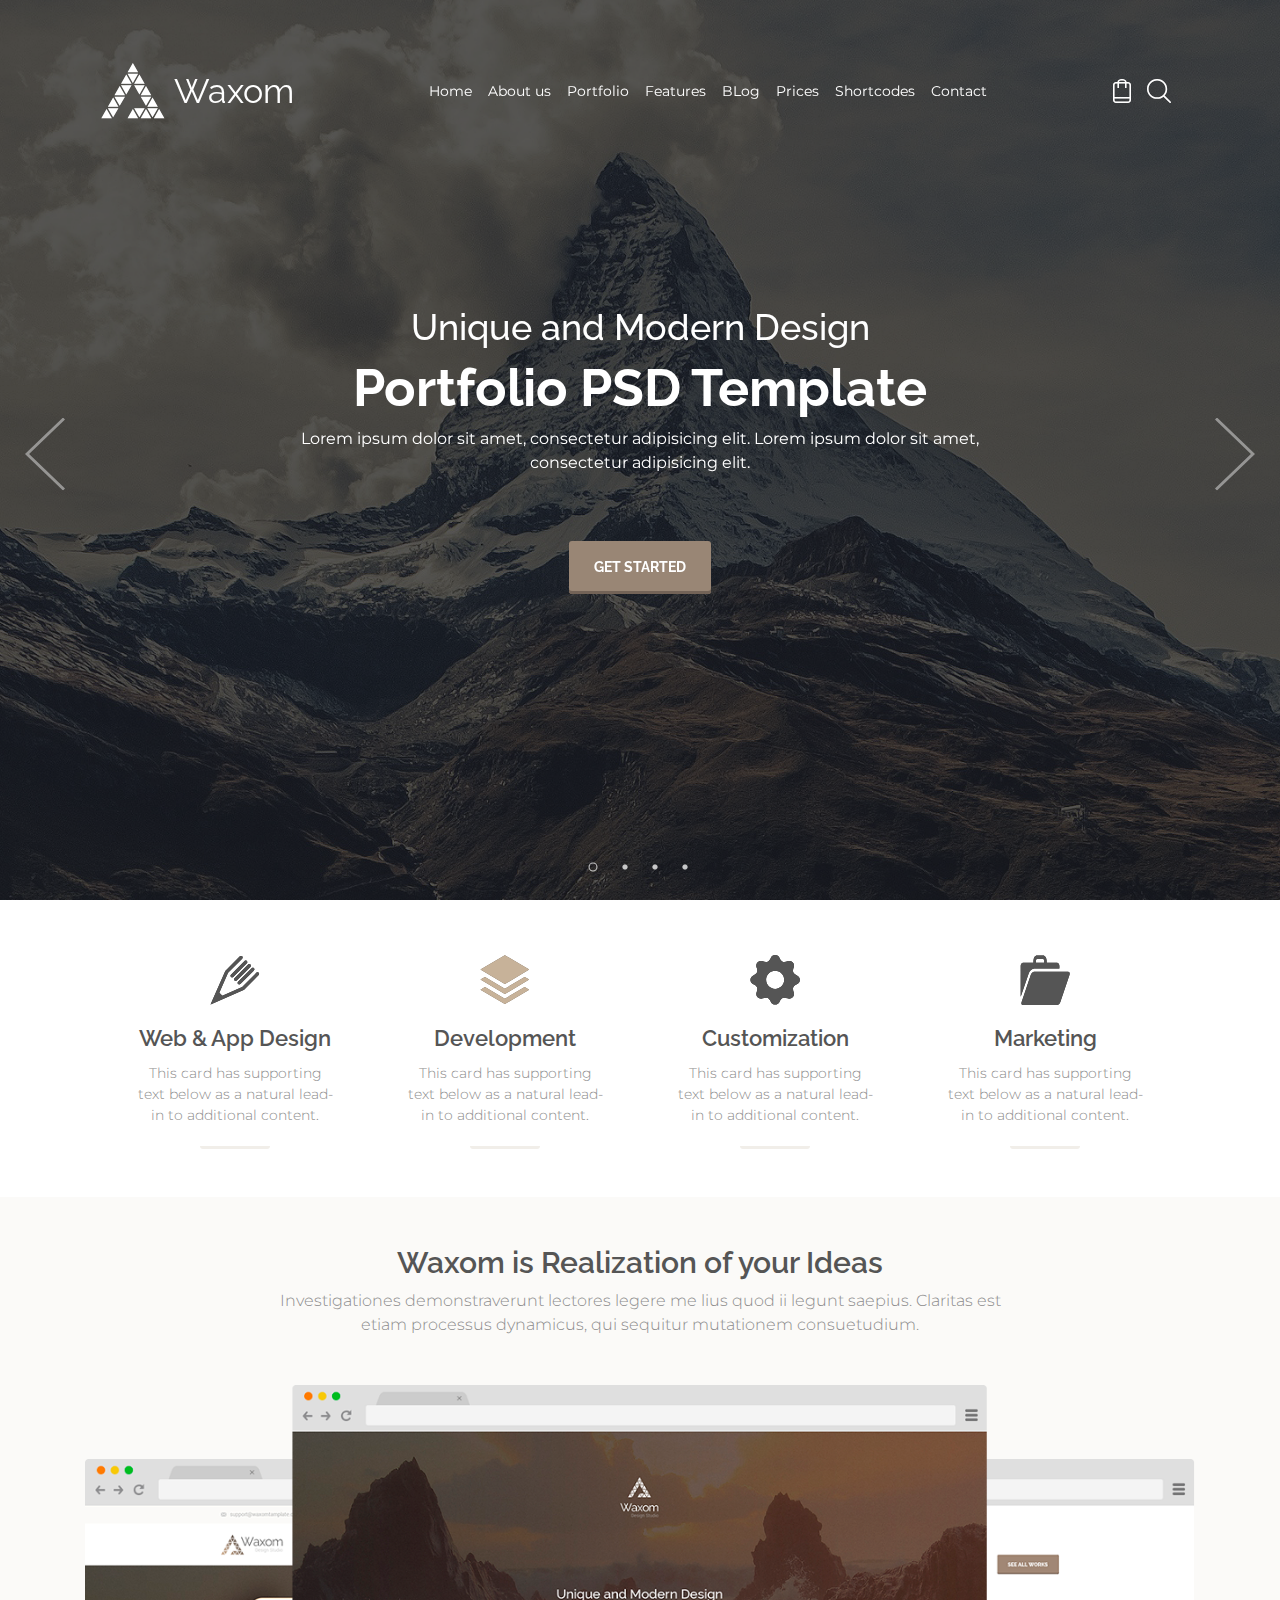
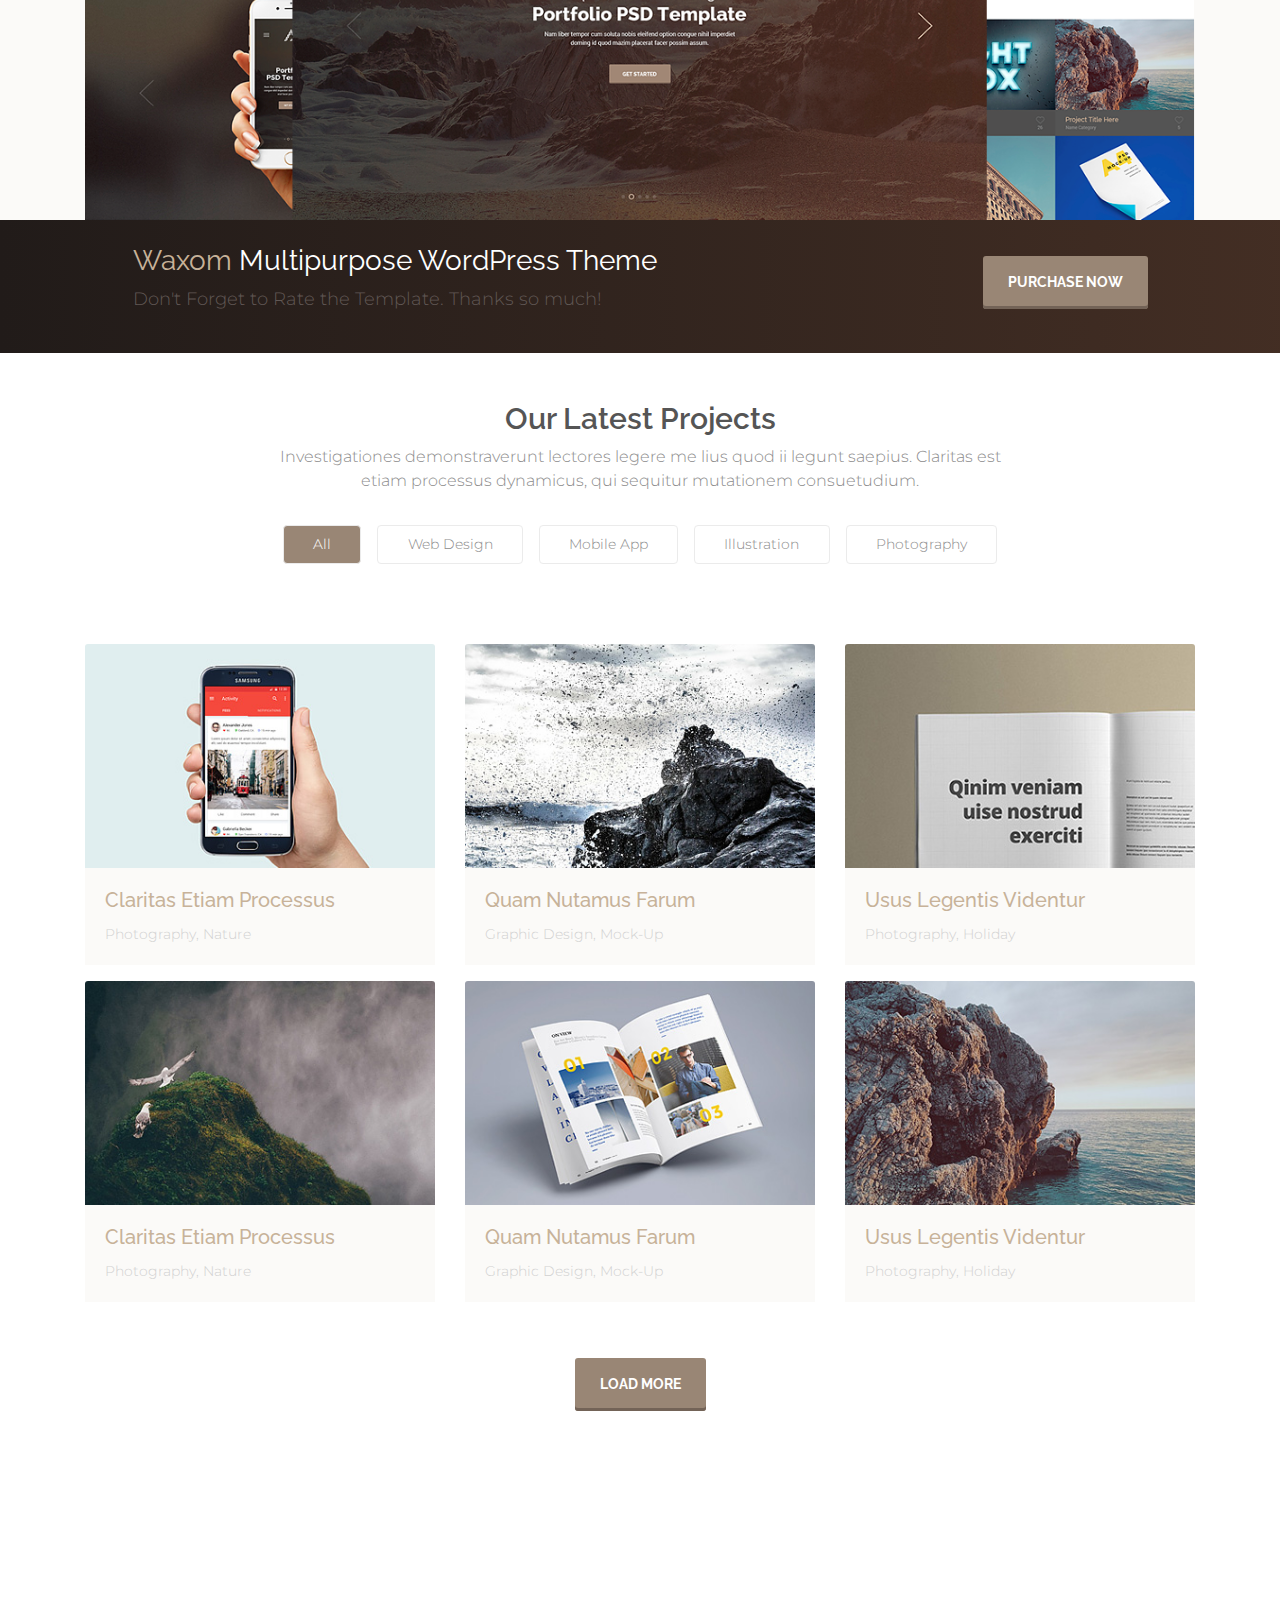
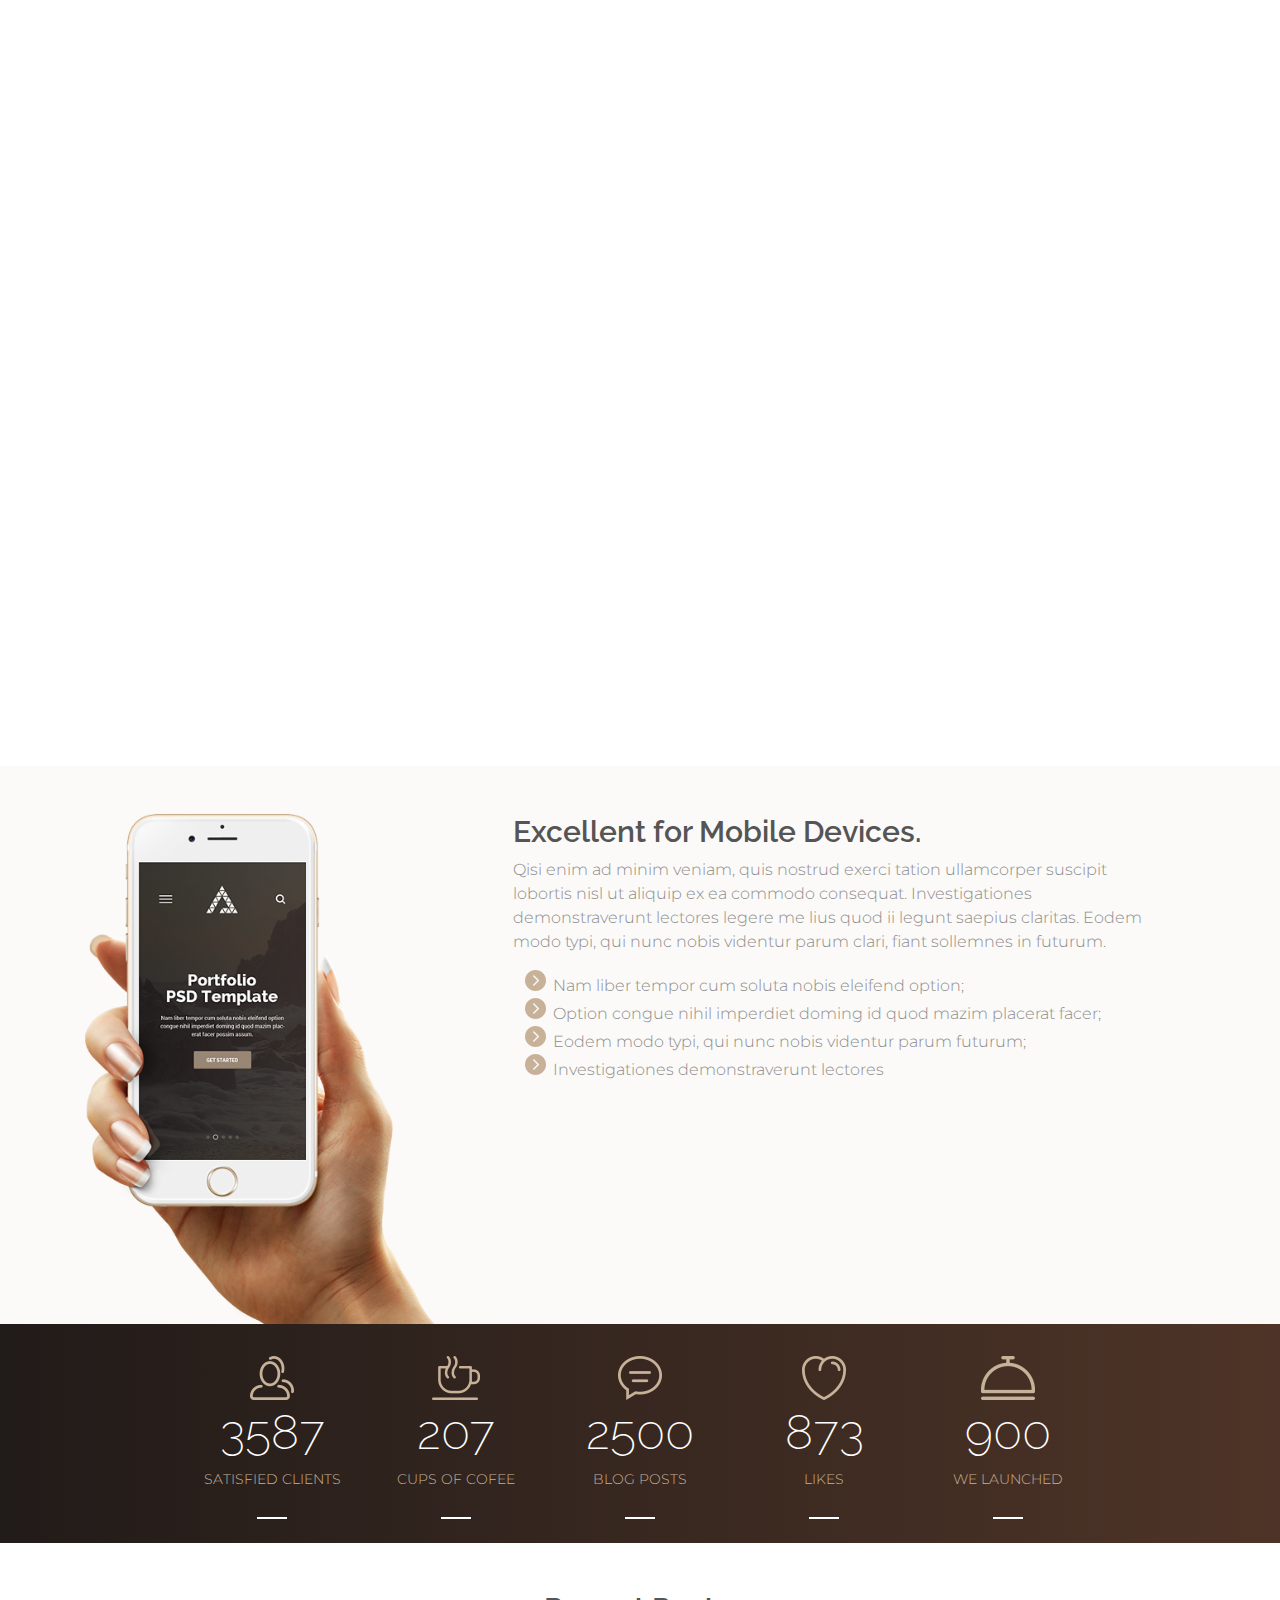
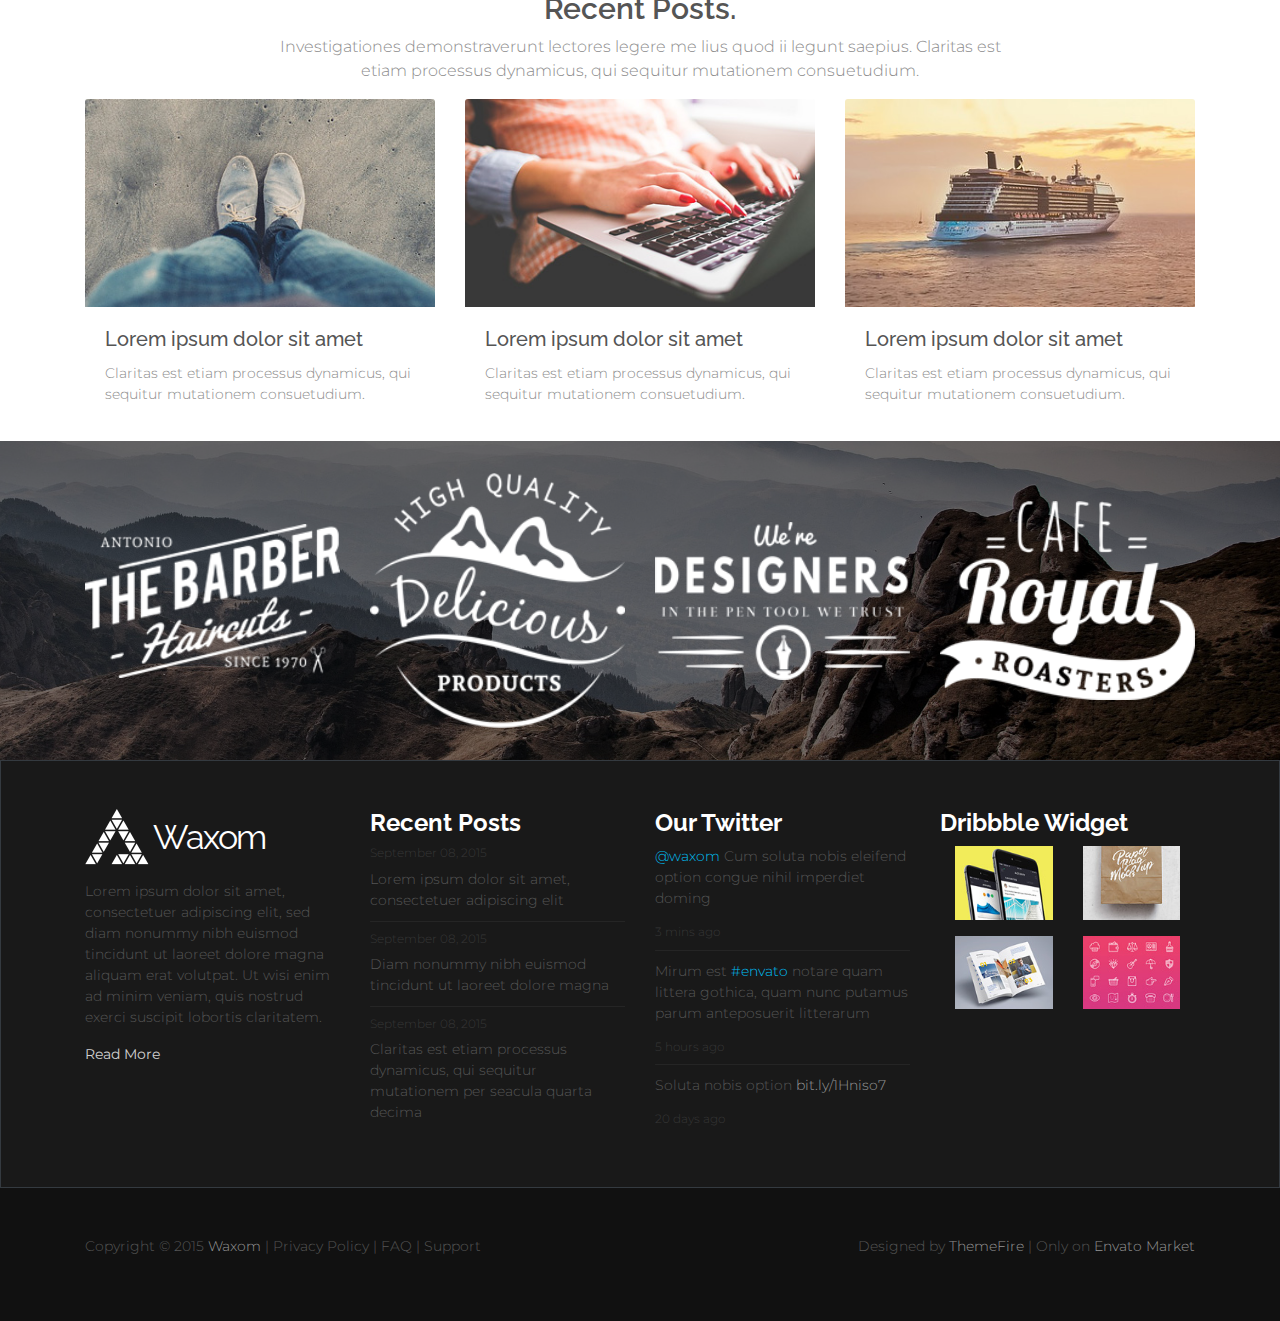
<file: index.html>
<!DOCTYPE html>
<html lang="en">
<head>
    <!-- Meta section -->
    <meta charset="UTF-8">
    <meta name="viewport" content="width=device-width, initial-scale=1, shrink-to-fit=no">

    <!-- CSS section -->
    <link rel="stylesheet" href="css/bootstrap.min.css">
    <link rel="stylesheet" href="libs/slick/slick.css">
    <link rel="stylesheet" href="libs/slick/slick-theme.css">
    <link rel="stylesheet" href="https://use.fontawesome.com/releases/v5.0.13/css/all.css" integrity="sha384-DNOHZ68U8hZfKXOrtjWvjxusGo9WQnrNx2sqG0tfsghAvtVlRW3tvkXWZh58N9jp" crossorigin="anonymous">

    <link rel="stylesheet" href="css/main.css">

    <!-- Title -->
    <title>Title</title>

</head>
<body>

<!--Header-->
<div class="tm-section-pageheader" id="headerMain">

    <!--Navbar-->
    <div class="tm-navbar-main">
        <div class="container">
        <nav class="navbar navbar-expand-lg" id="navbarHead">
            <!--<div class="container">-->
                <a href="/" class="navbar-brand">
                    <img src="img/logos.svg" width="64" height="56" class="d-inline-block" alt="logo">
                    <span class="font-raleway align-middle">Waxom</span>
                </a>
                <button class="navbar-toggler" type="button" data-toggle="collapse"
                        data-target="#navbarSupportedContent"
                        aria-controls="navbarSupportedContent" aria-expanded="false" aria-label="Toggle navigation">
                    <span class="navbar-toggler-icon"></span>
                </button>

                <div class="collapse navbar-collapse" id="navbarSupportedContent">
                    <ul class="tm-nav navbar-nav ml-auto">
                        <li class="nav-item">
                            <a href="#headerMain" class="nav-link">Home</a>
                        </li>
                        <li class="nav-item">
                            <a href="#about-us" class="nav-link">About us</a>
                        </li>
                        <li class="nav-item">
                            <a href="#portfolio" class="nav-link">Portfolio</a>
                        </li>
                        <li class="nav-item">
                            <a href="#features" class="nav-link">Features</a>
                        </li>
                        <li class="nav-item">
                            <a href="#blog" class="nav-link">BLog</a>
                        </li>
                        <li class="nav-item">
                            <a href="#prices" class="nav-link">Prices</a>
                        </li>
                        <li class="nav-item">
                            <a href="#shortcodes" class="nav-link">Shortcodes</a>
                        </li>
                        <li class="nav-item">
                            <a href="#footerMain" class="nav-link">Contact</a>
                        </li>
                    </ul>

                    <ul class="navbar-nav ml-auto">
                        <li class="nav-item">
                            <a href="#" class="nav-link">
                                <img src="img/icon-cart.svg" width="18" height="24" alt="Cart">
                            </a>
                        </li>
                        <li class="nav-item">
                            <a href="#" class="nav-link">
                                <img src="img/icon-search.svg" width="24" height="24" alt="Search">
                            </a>
                        </li>
                    </ul>
                </div>
            <!--</div>-->
        </nav>
        </div>
    </div>

    <!--Slider-->
    <div id="sliderHead" class="slider-head">
        <div>
            <div class="slide-content h-100vh bg-cover d-flex align-items-center" style="background-image: url('img/photo.png');">
                <div class="container text-center">
                    <div class="row">
                        <div class="col-md-11 col-lg-8 m-auto">
                            <h5>Unique and Modern Design</h5>
                            <h2>Portfolio PSD Template</h2>
                            <p>Lorem ipsum dolor sit amet, consectetur adipisicing elit. Lorem ipsum dolor sit amet, consectetur adipisicing elit.</p>
                            <div>
                                <button class="slider-btn btn">GET STARTED</button>
                            </div>
                        </div>
                    </div>
                </div>
            </div>
        </div>
        <div>
            <div class="slide-content h-100vh bg-cover" style="background-image: url('img/photo.jpg');"></div>
        </div>
        <div>
            <div class="slide-content h-100vh bg-cover" style="background-image: url('img/photo.jpg');"></div>
        </div>
        <div>
            <div class="slide-content h-100vh bg-cover" style="background-image: url('img/photo.jpg');"></div>
        </div>
    </div>

</div>

<!--Content-->
<div class="tm-section-pagecontent" id="contentMain">

    <!--Departments-->
    <div class="container">
    <div class="card-deck col-12 text-center my-5 mx-auto content-depts">
        <div class="card border-0 align-items-center justify-content-around">
            <img class="card-img-top" src="img/icon_1.svg" alt="Card image cap">
            <div class="card-body">
                <h5 class="card-title">Web & App Design</h5>
                <p class="card-text">This card has supporting text below as a natural lead-in to additional content.</p>
            </div>
            <img class="card-img-bottom" src="img/line_gray.svg" alt="Card image cap">
        </div>
        <div class="card border-0 align-items-center">
            <img class="card-img-top" src="img/icon_2.svg" alt="Card image cap">
            <div class="card-body">
                <h5 class="card-title">Development</h5>
                <p class="card-text">This card has supporting text below as a natural lead-in to additional content.</p>
            </div>
            <img class="card-img-bottom" src="img/line_gray.svg" alt="Card image cap">
            <!--<img class="card-img-bottom" src="img/line_bold.svg" alt="Card image cap">-->
        </div>
        <div class="d-block d-md-none w-100"></div>
        <div class="card border-0 align-items-center">
            <img class="card-img-top" src="img/icon_3.svg" alt="Card image cap">
            <div class="card-body">
                <h5 class="card-title">Customization</h5>
                <p class="card-text">This card has supporting text below as a natural lead-in to additional content.</p>
            </div>
            <img class="card-img-bottom" src="img/line_gray.svg" alt="Card image cap">
        </div>
        <div class="card border-0 align-items-center">
            <img class="card-img-top" src="img/icon_4.svg" alt="Card image cap">
            <div class="card-body">
                <h5 class="card-title">Marketing</h5>
                <p class="card-text">This card has supporting text below as a natural lead-in to additional content.</p>
            </div>
            <img class="card-img-bottom" src="img/line_gray.svg" alt="Card image cap">
        </div>
    </div>
    </div>
    <!--something on gray-->
    <div class="container-fluid content-gray my-0">
        <div class="container text-center">
            <div class="row justify-content-center">
                <div class="col-12 col-md-10 col-lg-8 my-5">
                    <h5>Waxom is Realization of your Ideas</h5>
                    <span>Investigationes demonstraverunt lectores legere me lius quod ii legunt saepius. Claritas est etiam processus dynamicus, qui sequitur mutationem consuetudium.</span>
                </div>
            </div>
            <div class="row justify-content-center">
                <div class="col-12">
                    <img class="w-100" src="img/background.png" alt="bg">
                </div>
            </div>
        </div>
    </div>
    <!--dark line-->
    <div class="container-fluid content-darkline">
        <div class="container">
        <div class="row align-items-center justify-content-around">
            <div class="col-12 col-md-6 justify-content-center my-4">
                <h5><a href="/">Waxom</a> Multipurpose WordPress
                    Theme</h5>
                <p>Don't Forget to Rate the Template. Thanks so much!</p>
            </div>
            <div class="w-100 d-block d-md-none"></div>
            <div class="col-12 col-md-4 d-flex justify-content-end">
                <button class="btn mb-2">PURCHASE NOW</button>
            </div>
        </div>
    </div>
    </div>
    <!--Projects-->
    <div class="container text-center content-projects">
        <div class="row justify-content-center">
            <div class="col-12 col-md-8 mt-5 mb-4">
                <h5 class="font-grayzone-header">Our Latest Projects</h5>
                <span class="font-grayzone-text">Investigationes demonstraverunt lectores legere me lius quod ii legunt saepius. Claritas est etiam processus dynamicus, qui sequitur mutationem consuetudium.</span>
            </div>
        </div>
        <div class="row justify-content-center">
            <div class="col-12 col-md-8 mx-auto">
                <nav class="nav nav-pills mb-3 nav-fill" id="pills-tab" role="tablist">
                    <a class="nav-item nav-link m-2 active" id="pills-all-tab" data-toggle="pill" href="#pills-all"
                       role="tab" aria-controls="pills-all" aria-selected="true">All</a>
                    <a class="nav-item nav-link m-2" id="pills-design-tab" data-toggle="pill" href="#pills-design"
                       role="tab" aria-controls="pills-design" aria-selected="false">Web Design</a>
                    <a class="nav-item nav-link m-2" id="pills-mobile-tab" data-toggle="pill" href="#pills-mobile"
                       role="tab" aria-controls="pills-mobile" aria-selected="false">Mobile App</a>
                    <div class="w-100 d-block d-md-none"></div>
                    <a class="nav-item nav-link m-2" id="pills-illustration-tab" data-toggle="pill"
                       href="#pills-illustration" role="tab" aria-controls="pills-illustration" aria-selected="false">Illustration</a>
                    <a class="nav-item nav-link m-2" id="pills-photography-tab" data-toggle="pill"
                       href="#pills-photography" role="tab" aria-controls="pills-photography" aria-selected="false">Photography</a>
                </nav>
            </div>
            <div class="col-12 p-0">
                <div class="tab-content" id="pills-tabContent">
                    <div class="tab-pane fade show active" id="pills-all" role="tabpanel"
                         aria-labelledby="pills-all-tab">

                        <div class="card-deck text-center my-5 mx-auto" id="loadMoreDivs">
                            <div class="card my-2 border-0 align-items-center">
                                <img class="card-img-top w-100" src="img/projects1.jpg" alt="Card image cap">
                                <div class="card-body w-100">
                                    <h5 class="card-title">Claritas Etiam Processus</h5>
                                    <p class="card-text">Photography, Nature</p>
                                </div>
                                <div class="hover-links w-100">
                                    <div class="mx-auto mt-1 d-inline-flex">
                                        <a href="#"><img src="img/link.png" alt=""></a>
                                        <a href="#" data-toggle="modal" data-target="#magGlass"><img src="img/lupa.png" alt=""></a>
                                    </div>
                                </div>
                            </div>
                            <div class="card my-2 border-0 align-items-center active">
                                <img class="card-img-top w-100" src="img/projects2.jpg" alt="Card image cap">
                                <div class="card-body w-100">
                                    <h5 class="card-title">Quam Nutamus Farum</h5>
                                    <p class="card-text">Graphic Design, Mock-Up</p>
                                </div>
                                <div class="hover-links w-100">
                                    <div class="mx-auto mt-1 d-inline-flex">
                                        <a href="#"><img src="img/link.png" alt=""></a>
                                        <a href="#" data-toggle="modal" data-target="#magGlass"><img src="img/lupa.png" alt=""></a>
                                    </div>
                                </div>
                            </div>
                            <div class="w-100 d-block d-md-none"></div>
                            <div class="card my-2 border-0 align-items-center">
                                <img class="card-img-top w-100" src="img/projects3.jpg" alt="Card image cap">
                                <div class="card-body w-100">
                                    <h5 class="card-title">Usus Legentis Videntur</h5>
                                    <p class="card-text">Photography, Holiday</p>
                                </div>
                                <div class="hover-links w-100">
                                    <div class="mx-auto mt-1 d-inline-flex">
                                        <a href="#"><img src="img/link.png" alt=""></a>
                                        <a href="#" data-toggle="modal" data-target="#magGlass"><img src="img/lupa.png" alt=""></a>
                                    </div>
                                </div>
                            </div>
                            <div class="w-100 d-none d-md-block"></div>
                            <div class="card my-2 border-0 align-items-center">
                                <img class="card-img-top w-100" src="img/projects4.jpg" alt="Card image cap">
                                <div class="card-body w-100">
                                    <h5 class="card-title">Claritas Etiam Processus</h5>
                                    <p class="card-text">Photography, Nature</p>
                                </div>
                                <div class="hover-links w-100">
                                    <div class="mx-auto mt-1 d-inline-flex">
                                        <a href="#"><img src="img/link.png" alt=""></a>
                                        <a href="#" data-toggle="modal" data-target="#magGlass"><img src="img/lupa.png" alt=""></a>
                                    </div>
                                </div>
                            </div>
                            <div class="w-100 d-block d-md-none"></div>
                            <div class="card my-2 border-0 align-items-center">
                                <img class="card-img-top w-100" src="img/projects5.jpg" alt="Card image cap">
                                <div class="card-body w-100">
                                    <h5 class="card-title">Quam Nutamus Farum</h5>
                                    <p class="card-text">Graphic Design, Mock-Up</p>
                                </div>
                                <div class="hover-links w-100">
                                    <div class="mx-auto mt-1 d-inline-flex">
                                        <a href="#"><img src="img/link.png" alt=""></a>
                                        <a href="#" data-toggle="modal" data-target="#magGlass"><img src="img/lupa.png" alt=""></a>
                                    </div>
                                </div>
                            </div>
                            <div class="card my-2 border-0 align-items-center">
                                <img class="card-img-top w-100" src="img/projects6.jpg" alt="Card image cap">
                                <div class="card-body w-100">
                                    <h5 class="card-title">Usus Legentis Videntur</h5>
                                    <p class="card-text">Photography, Holiday</p>
                                </div>
                                <div class="hover-links w-100">
                                    <div class="mx-auto mt-1 d-inline-flex">
                                        <a href="#"><img src="img/link.png" alt=""></a>
                                        <a href="#" data-toggle="modal" data-target="#magGlass"><img src="img/lupa.png" alt=""></a>
                                    </div>
                                </div>
                            </div>
                            <div class="w-100 d-block"></div>
                            <!--hidden cards-->

                            <div class="card my-2 border-0 align-items-center">
                                <img class="card-img-top w-100" src="img/projects1.jpg" alt="Card image cap">
                                <div class="card-body w-100">
                                    <h5 class="card-title">Claritas Etiam Processus</h5>
                                    <p class="card-text">Photography, Nature</p>
                                </div>
                                <div class="hover-links w-100">
                                    <div class="mx-auto mt-1 d-inline-flex">
                                        <a href="#"><img src="img/link.png" alt=""></a>
                                        <a href="#" data-toggle="modal" data-target="#magGlass"><img src="img/lupa.png" alt=""></a>
                                    </div>
                                </div>
                            </div>
                            <div class="card my-2 border-0 align-items-center active">
                                <img class="card-img-top w-100" src="img/projects2.jpg" alt="Card image cap">
                                <div class="card-body w-100">
                                    <h5 class="card-title">Quam Nutamus Farum</h5>
                                    <p class="card-text">Graphic Design, Mock-Up</p>
                                </div>
                                <div class="hover-links w-100">
                                    <div class="mx-auto mt-1 d-inline-flex">
                                        <a href="#"><img src="img/link.png" alt=""></a>
                                        <a href="#" data-toggle="modal" data-target="#magGlass"><img src="img/lupa.png" alt=""></a>
                                    </div>
                                </div>
                            </div>
                            <div class="w-100 d-block d-md-none"></div>
                            <div class="card my-2 border-0 align-items-center">
                                <img class="card-img-top w-100" src="img/projects3.jpg" alt="Card image cap">
                                <div class="card-body w-100">
                                    <h5 class="card-title">Usus Legentis Videntur</h5>
                                    <p class="card-text">Photography, Holiday</p>
                                </div>
                                <div class="hover-links w-100">
                                    <div class="mx-auto mt-1 d-inline-flex">
                                        <a href="#"><img src="img/link.png" alt=""></a>
                                        <a href="#" data-toggle="modal" data-target="#magGlass"><img src="img/lupa.png" alt=""></a>
                                    </div>
                                </div>
                            </div>
                            <div class="w-100 d-none d-md-block"></div>
                            <div class="card my-2 border-0 align-items-center">
                                <img class="card-img-top w-100" src="img/projects4.jpg" alt="Card image cap">
                                <div class="card-body w-100">
                                    <h5 class="card-title">Claritas Etiam Processus</h5>
                                    <p class="card-text">Photography, Nature</p>
                                </div>
                                <div class="hover-links w-100">
                                    <div class="mx-auto mt-1 d-inline-flex">
                                        <a href="#"><img src="img/link.png" alt=""></a>
                                        <a href="#" data-toggle="modal" data-target="#magGlass"><img src="img/lupa.png" alt=""></a>
                                    </div>
                                </div>
                            </div>
                            <div class="w-100 d-block d-md-none"></div>
                            <div class="card my-2 border-0 align-items-center">
                                <img class="card-img-top w-100" src="img/projects5.jpg" alt="Card image cap">
                                <div class="card-body w-100">
                                    <h5 class="card-title">Quam Nutamus Farum</h5>
                                    <p class="card-text">Graphic Design, Mock-Up</p>
                                </div>
                                <div class="hover-links w-100">
                                    <div class="mx-auto mt-1 d-inline-flex">
                                        <a href="#"><img src="img/link.png" alt=""></a>
                                        <a href="#" data-toggle="modal" data-target="#magGlass"><img src="img/lupa.png" alt=""></a>
                                    </div>
                                </div>
                            </div>
                            <div class="card my-2 border-0 align-items-center">
                                <img class="card-img-top w-100" src="img/projects6.jpg" alt="Card image cap">
                                <div class="card-body w-100">
                                    <h5 class="card-title">Usus Legentis Videntur</h5>
                                    <p class="card-text">Photography, Holiday</p>
                                </div>
                                <div class="hover-links w-100">
                                    <div class="mx-auto mt-1 d-inline-flex">
                                        <a href="#"><img src="img/link.png" alt=""></a>
                                        <a href="#" data-toggle="modal" data-target="#magGlass"><img src="img/lupa.png" alt=""></a>
                                    </div>
                                </div>
                            </div>
                        </div>

                    </div>
                    <div class="tab-pane fade" id="pills-design" role="tabpanel" aria-labelledby="pills-design-tab">
                        ...
                    </div>
                    <div class="tab-pane fade" id="pills-mobile" role="tabpanel" aria-labelledby="pills-mobile-tab">
                        ...
                    </div>
                    <div class="tab-pane fade" id="pills-illustration" role="tabpanel"
                         aria-labelledby="pills-illustration-tab">...
                    </div>
                    <div class="tab-pane fade" id="pills-photography" role="tabpanel"
                         aria-labelledby="pills-photography-tab">...
                    </div>
                </div>
            </div>
        </div>
        <div class="row align-items-center justify-content-around">
            <div class="col-12 col-lg-4 mb-5 justify-content-center">
                <button class="btn" id="loadMore">LOAD MORE</button>
            </div>
        </div>
    </div>
    <!--Video-->
    <div class="container-fluid p-0 m-0">
        <!--<div class="container">-->
        <!--<img class="d-block w-100 mx-0" src="img/video.png" alt="video">-->
            <iframe class="w-100 h-100vh p-0 m-0" src="https://www.youtube.com/embed/wFzjXGetfqk" frameborder="0" allowfullscreen></iframe>
        <!--</div>-->
    </div>
    <!--Mobile-->
    <div class="container-fluid content-mobile p-0 m-0">
        <div class="container">
        <div class="row pt-5">
            <div class="col-4 d-none d-md-block">
                <img src="img/i-phone-in-hand.png" alt="iPhone" class="w-100">
            </div>
            <div class="col-12 col-md-7 mx-auto">
                <h5>Excellent for Mobile Devices.</h5>
                <p>Qisi enim ad minim veniam, quis nostrud exerci tation ullamcorper suscipit lobortis nisl ut aliquip
                    ex ea commodo consequat. Investigationes demonstraverunt lectores legere me lius quod ii legunt
                    saepius claritas. Eodem modo typi, qui nunc nobis videntur parum clari, fiant sollemnes in
                    futurum.</p>
                <ul>
                    <li>Nam liber tempor cum soluta nobis eleifend option;</li>
                    <li>Option congue nihil imperdiet doming id quod mazim placerat facer;</li>
                    <li>Eodem modo typi, qui nunc nobis videntur parum futurum;</li>
                    <li>Investigationes demonstraverunt lectores</li>
                </ul>
            </div>
        </div>
        </div>
    </div>
    <!--Counters-->
    <div class="container-fluid content-counters">
        <div class="container">
        <div class="row">
            <div class="col-12 col-lg-10 mx-auto">
                <div class="container text-center justify-content-center py-3">
                    <div class="row align-items-center">
                        <div class="col align-content-center">
                            <img class="pt-3 pb-1" src="img/counters-icon-1.png" alt="">
                            <h5>3587</h5>
                            <p>SATISFIED CLIENTS</p>
                            <img class="py-1" src="img/lines.png" alt="">
                        </div>
                        <div class="w-100 d-block d-sm-none"></div>
                        <div class="col align-content-center">
                            <img class="pt-3 pb-1" src="img/counters-icon-2.png" alt="">
                            <h5>207</h5>
                            <p>CUPS OF COFEE</p>
                            <img class="py-1" src="img/lines.png" alt="">
                        </div>
                        <div class="w-100 d-block d-sm-none"></div>
                        <div class="col align-content-center">
                            <img class="pt-3 pb-1" src="img/counters-icon-3.png" alt="">
                            <h5>2500</h5>
                            <p>BLOG POSTS</p>
                            <img class="py-1" src="img/lines.png" alt="">
                        </div>
                        <div class="w-100 d-block d-sm-none d-md-block d-lg-none"></div>
                        <div class="col align-content-center">
                            <img class="pt-3 pb-1" src="img/counters-icon-4.png" alt="">
                            <h5>873</h5>
                            <p>LIKES</p>
                            <img class="py-1" src="img/lines.png" alt="">
                        </div>
                        <div class="w-100 d-block d-sm-none"></div>
                        <div class="col align-content-center">
                            <img class="pt-3 pb-1" src="img/counters-icon-5.png" alt="">
                            <h5>900</h5>
                            <p>WE LAUNCHED</p>
                            <img class="py-1" src="img/lines.png" alt="">
                        </div>
                    </div>
                </div>
            </div>
        </div>
        </div>
    </div>
    <!--Recent posts-->
    <div class="container text-center content-recent">
        <div class="row justify-content-center">
            <div class="col-12 col-md-8 mt-5">
                <h5>Recent Posts.</h5>
                <span>Investigationes demonstraverunt lectores legere me lius quod ii legunt saepius. Claritas est etiam processus dynamicus, qui sequitur mutationem consuetudium.</span>
            </div>
        </div>
        <div class="row justify-content-center">
            <div class="col-12 p-0">
                <div class="card-deck text-center my-2 mx-auto">
                    <div class="card my-2 border-0 align-items-center">
                        <a href="#">
                        <img class="card-img-top w-100" src="img/content-recent-1.jpg" alt="Card image cap">
                        <div class="card-body w-100">
                            <h5 class="card-title font-projects-img-header">Lorem ipsum dolor sit amet</h5>
                            <p class="card-text font-projects-img-text">Claritas est etiam processus dynamicus, qui sequitur mutationem consuetudium.</p>
                        </div>
                        </a>
                    </div>
                    <div class="w-100 d-block d-md-none"></div>
                    <div class="card my-2 border-0 align-items-center active">
                        <a href="#">
                        <img class="card-img-top w-100" src="img/content-recent-2.jpg" alt="Card image cap">
                        <div class="card-body w-100">
                            <h5 class="card-title font-projects-img-header">Lorem ipsum dolor sit amet</h5>
                            <p class="card-text font-projects-img-text">Claritas est etiam processus dynamicus, qui sequitur mutationem consuetudium.</p>
                        </div>
                        </a>
                    </div>
                    <div class="w-100 d-block d-md-none"></div>
                    <div class="card my-2 border-0 align-items-center">
                        <a href="#">
                        <img class="card-img-top w-100" src="img/content-recent-3.jpg" alt="Card image cap">
                        <div class="card-body w-100">
                            <h5 class="card-title font-projects-img-header">Lorem ipsum dolor sit amet</h5>
                            <p class="card-text font-projects-img-text">Claritas est etiam processus dynamicus, qui sequitur mutationem consuetudium.</p>
                        </div>
                        </a>
                    </div>
                </div>
            </div>
        </div>
    </div>
    <!--Trademarks-->
    <div class="container-fluid content-trademarks bg-cover py-3">
    <div class="container">
        <div class="row align-items-center">
            <div class="col z-100 py-3">
                <a href="#"><img src="img/logo-01.png" alt="" class="w-100"></a>
            </div>
            <div class="col z-100 py-3">
                <a href="#"><img src="img/logo-02.png" alt="" class="w-100"></a>
            </div>
            <div class="w-100 d-block d-md-none"></div>
            <div class="col z-100 py-3">
                <a href="#"><img src="img/logo-03.png" alt="" class="w-100"></a>
            </div>
            <div class="col z-100 py-3">
                <a href="#"><img src="img/logo-04.png" alt="" class="w-100"></a>
            </div>
        </div>
    </div>
    </div>
    <!--<div class="container-fluid px-0">-->
        <!--<div class="container">-->
        <!--<img class="w-100 mx-0" src="img/trademarks.png" alt="TMs">-->
        <!--</div>-->
    <!--</div>-->

</div>

<!--Footer-->
<div class="tm-section-pagefooter" id="footerMain">

    <!--Footer main-->
    <div class="container-fluid footer-main border border-dark">
        <div class="container">
        <div class="row my-5 justify-content-center">
            <!--<div class="col-2 d-none d-lg-block">-->
            <!--</div>-->
            <div class="col-12 col-md-6 col-lg-3 footer-main-highlight">
                <img src="img/footer-logo.png" alt="" class="d-inline-block">
                <span class="logo align-middle">Waxom</span>
                <div onclick="location.href = '#'">
                <p class="my-3">Lorem ipsum dolor sit amet, consectetuer adipiscing elit, sed diam nonummy nibh euismod tincidunt ut laoreet dolore magna aliquam erat volutpat. Ut wisi enim ad minim veniam, quis nostrud exerci suscipit lobortis claritatem.</p>
                <a href="#" class="link-more">Read More</a>
                </div>
            </div>
            <div class="col-12 col-md-6 col-lg-3 footer-main-highlight">
                <h5>Recent Posts</h5>
                <div onclick="location.href = '#'">
                <h1>September 08, 2015</h1>
                <p class="my-0">Lorem ipsum dolor sit amet, consectetuer adipiscing elit</p>
                </div>
                <img class="w-100" src="img/footer-main-line.png" alt="">
                <div onclick="location.href = '#'">
                <h1>September 08, 2015</h1>
                <p class="my-0">Diam nonummy nibh euismod tincidunt ut laoreet dolore magna</p>
                </div>
                <img class="w-100" src="img/footer-main-line.png" alt="">
                <div onclick="location.href = '#'">
                <h1>September 08, 2015</h1>
                <p>Claritas est etiam processus dynamicus, qui sequitur mutationem per seacula quarta decima</p>
                </div>
            </div>
            <div class="col-12 col-md-6 col-lg-3 footer-main-highlight">
                <h5>Our Twitter</h5>
                <div onclick="location.href = 'http://google.com'">
                <p><a href="#" onclick="event.stopPropagation()">@waxom</a> Cum soluta nobis eleifend option congue nihil imperdiet doming</p>
                <h1 class="my-0">3 mins ago</h1>
                </div>
                <img class="w-100" src="img/footer-main-line.png" alt="">
                <div onclick="location.href = 'http://google.com'">
                <p>Mirum est <a href="#" onclick="event.stopPropagation()">#envato</a> notare quam littera gothica, quam nunc putamus parum anteposuerit litterarum</p>
                <h1 class="my-0">5 hours ago</h1>
                </div>
                <img class="w-100" src="img/footer-main-line.png" alt="">
                <div onclick="location.href = 'http://google.com'">
                <p>Soluta nobis option <a class="link-alt" href="#" onclick="event.stopPropagation()">bit.ly/1Hniso7</a></p>
                <h1 class="my-0">20 days ago</h1>
                </div>
            </div>
            <div class="col-12 col-md-6 col-lg-3">
                <h5>Dribbble Widget</h5>
                <div class="container">
                    <div class="row">
                        <div class="col-6">
                            <a href="#"><img class="w-100" src="img/footer-main-photo-1.jpg" alt=""></a>
                        </div>
                        <div class="col-6">
                            <a href="#"><img class="w-100" src="img/footer-main-photo-2.jpg" alt=""></a>
                        </div>
                    </div>
                    <div class="row mt-3">
                        <div class="col-6">
                            <a href="#"><img class="w-100" src="img/footer-main-photo-3.jpg" alt=""></a>
                        </div>
                        <div class="col-6">
                            <a href="#"><img class="w-100" src="img/footer-main-photo-4.jpg" alt=""></a>
                        </div>
                    </div>
                </div>
            </div>
            <!--<div class="col-1 d-none d-lg-block">-->
            <!--</div>-->
        </div>
        </div>
    </div>
    <!--Footer basement-->
    <div class="container-fluid footer-basement">
        <div class="container">
        <div class="row py-5">
            <div class="col-12 d-inline-flex justify-content-lg-between justify-content-center flex-wrap text-center">
                <p>Copyright © 2015 <a href="#" class="link-alt">Waxom</a>   |   <a href="#">Privacy Policy</a>   |   <a href="#">FAQ</a>   |   <a href="#">Support</a></p>
            <!--</div>-->
            <!--<div class="col-12 col-md-6">-->
                <p>Designed by <a href="#" class="link-alt">ThemeFire</a>   |   Only on <a href="#" class="link-alt">Envato Market</a></p>
            </div>
        </div>
        </div>
    </div>
</div>

<div class="modal fade" id="magGlass" tabindex="-1" role="dialog" aria-hidden="true">
    <div class="modal-dialog" role="document">
        <div class="modal-content">
            <div class="modal-body">
            <img class="w-100" style="background-color: #1b1e21" src="img/lupa.png">
            </div>
        </div>
    </div>
</div>

<div id="toTop">
    <i class="fas fa-angle-up fa-3x py-0"></i>
</div>

<!-- Bootstrap scripts section -->
<script src="js/jquery-3.3.1.min.js"></script>
<script src="js/http_cdnjs.cloudflare.com_ajax_libs_popper.js_1.14.3_umd_popper.js"></script>
<script src="js/bootstrap.min.js"></script>
<script src="libs/slick/slick.js"></script>

<script src="js/app.js"></script>

</body>
</html>
</file>
<file: css/main.css>
@charset "UTF-8";
/*add fonts*/
@import url("https://fonts.googleapis.com/css?family=Montserrat:300,400,500,600,700|Raleway:300,400,500,600,700");
.z-100 {
  z-index: 100; }

.t-0 {
  top: 0; }

.h-100vh {
  min-height: 100vh; }

.font-raleway {
  font-family: "Raleway", sans-serif; }

.bg-cover {
  background-repeat: no-repeat;
  background-position: center;
  background-size: cover; }

body {
  font-family: "Montserrat", sans-serif;
  font-size: 16px; }

h2, h5 {
  font-family: "Raleway", sans-serif; }

h2 {
  font-size: 52px;
  font-weight: 700; }

h5 {
  font-size: 36px;
  font-weight: 500; }

.btn {
  font-family: "Raleway", sans-serif;
  font-size: 14px;
  font-weight: 700;
  color: #fff;
  border: none;
  border-radius: 3px;
  background-color: #998675;
  box-shadow: inset 0px -3px 0 0 #736357;
  padding: 6px 25px;
  height: 53px; }
  .btn:hover, .btn:focus {
    background-color: #615347;
    box-shadow: inset 0px -3px 0 0 #39312b; }

.tm-navbar-main {
  z-index: 100;
  position: absolute;
  top: 50px;
  width: 100%;
  font-size: 14px; }
  .tm-navbar-main a {
    color: #fff; }
  .tm-navbar-main .navbar-brand {
    font-size: 34px; }
  .tm-navbar-main .navbar-toggler-icon {
    background-image: url("../img/toggler.svg"); }
  .tm-navbar-main .navbar-collapse {
    position: absolute;
    top: 100%;
    left: 0;
    width: 100%;
    padding: 10px 15px;
    background-color: #555; }
    .tm-navbar-main .navbar-collapse .tm-nav .nav-link:focus, .tm-navbar-main .navbar-collapse .tm-nav .nav-link:hover {
      color: #c7b299; }
    .tm-navbar-main .navbar-collapse .tm-nav .active > .nav-link {
      color: #c7b299; }
  @media (min-width: 992px) {
    .tm-navbar-main .navbar-collapse {
      position: static;
      padding: 0;
      background-color: transparent; } }

.fixedNav {
  position: fixed;
  top: 0;
  background-color: rgba(50, 50, 50, 0.3); }

.slider-head {
  color: #fff; }
  .slider-head .slide-content {
    padding: 100px 0; }
  .slider-head .slider-btn {
    margin-top: 50px; }
  .slider-head .slick-next {
    right: 25px;
    z-index: 1;
    width: 40px;
    height: 73px; }
    .slider-head .slick-next::before {
      content: '';
      display: block;
      background: url("../img/right.svg");
      width: 40px;
      height: 73px; }
  .slider-head .slick-prev {
    left: 25px;
    z-index: 1;
    width: 40px;
    height: 73px; }
    .slider-head .slick-prev::before {
      content: '';
      display: block;
      background: url("../img/left.svg");
      width: 40px;
      height: 73px; }
  .slider-head .slick-dots {
    bottom: 25px; }
    .slider-head .slick-dots li button:before {
      line-height: 11px;
      opacity: .75;
      color: white; }
    .slider-head .slick-dots li.slick-active button:before {
      content: '';
      display: block;
      background: url("../img/02.svg") no-repeat;
      width: 15px;
      height: 15px;
      left: 3px; }

@media (max-width: 768px) {
  .content-depts .card {
    padding-top: 20px; } }
.content-depts .card-img-top {
  width: 50px;
  height: 50px; }
.content-depts .card-img-bottom {
  width: 70px;
  height: 3px; }
.content-depts .card-title {
  white-space: nowrap;
  font-family: "Raleway", sans-serif;
  font-size: 22px;
  font-weight: 600;
  color: #555555; }
  .content-depts .card-title.active {
    color: #c7b299; }
.content-depts .card-text {
  font-size: 14px;
  font-weight: 300;
  color: #8c8c8c; }

.content-gray {
  background-color: #fbfaf8;
  font-size: 16px;
  font-weight: 300;
  color: #8c8c8c; }
  .content-gray h5 {
    font-family: "Raleway", sans-serif;
    font-size: 30px;
    font-weight: 600;
    color: #555555; }

.content-darkline {
  background: url("../img/dark_line.svg") no-repeat;
  -webkit-background-size: cover;
  background-size: cover;
  font-size: 18px;
  font-weight: 300;
  color: #615855; }
  .content-darkline h5 {
    font-family: "Raleway", sans-serif;
    font-size: 28px;
    font-weight: normal;
    color: #ffffff; }
    .content-darkline h5 a {
      color: #c7b299; }

.content-projects {
  font-size: 16px;
  font-weight: 300;
  color: #8c8c8c; }
  .content-projects h5 {
    font-family: "Raleway", sans-serif;
    font-size: 30px;
    font-weight: 600;
    color: #555555; }
  .content-projects .nav-pills .nav-link {
    border: 1px solid #ebebeb;
    font-family: "Montserrat", sans-serif;
    font-size: 14px;
    font-weight: 300;
    color: #8c8c8c; }
    .content-projects .nav-pills .nav-link.active {
      background-color: #998675;
      color: #ffffff; }
  .content-projects .tab-content .card {
    position: relative;
    display: none; }
    .content-projects .tab-content .card .card-body {
      background-color: #fbfaf8; }
      .content-projects .tab-content .card .card-body .card-title {
        font-family: "Raleway", sans-serif;
        font-size: 20px;
        font-weight: 500;
        text-align: left;
        color: #c7b299; }
      .content-projects .tab-content .card .card-body .card-text {
        font-size: 14px;
        font-weight: 300;
        text-align: left;
        color: #d1d1d1; }
    .content-projects .tab-content .card .hover-links {
      position: absolute;
      display: none;
      top: 25%; }
  .content-projects .tab-content .card:hover {
    background: #000000; }
    .content-projects .tab-content .card:hover .card-img-top {
      opacity: 0.5; }
    .content-projects .tab-content .card:hover .card-body {
      background-color: #362f2d; }
      .content-projects .tab-content .card:hover .card-body .card-title {
        color: #ffffff; }
      .content-projects .tab-content .card:hover .card-body .card-text {
        color: #c7b299; }
    .content-projects .tab-content .card:hover .hover-links {
      display: block; }
      .content-projects .tab-content .card:hover .hover-links img {
        padding: 10px; }

.content-mobile {
  background-color: #fbfaf8;
  font-size: 16px;
  font-weight: 300;
  color: #8c8c8c; }
  .content-mobile h5 {
    font-family: "Raleway", sans-serif;
    font-size: 30px;
    font-weight: 600;
    color: #555555; }
  .content-mobile ul {
    list-style-image: url("../img/li-marker-1.png"); }

.content-counters {
  background-image: linear-gradient(to right, #211b19, #4e3427);
  font-size: 14px;
  font-weight: 300;
  color: #c7b299;
  white-space: nowrap; }
  .content-counters h5 {
    font-size: 48px;
    font-weight: 200;
    color: #ffffff; }

.content-recent {
  font-size: 16px;
  font-weight: 300;
  color: #8c8c8c; }
  .content-recent h5 {
    font-family: "Raleway", sans-serif;
    font-size: 30px;
    font-weight: 600;
    color: #555555; }
  .content-recent .card-title {
    font-family: "Raleway", sans-serif;
    font-size: 20px;
    font-weight: 500;
    text-align: left;
    color: #555555; }
  .content-recent .card-text {
    font-family: "Montserrat", sans-serif;
    font-size: 14px;
    font-weight: 300;
    text-align: left;
    color: #8c8c8c; }
  .content-recent .card:hover {
    background: #000000;
    cursor: pointer; }
    .content-recent .card:hover a {
      text-decoration: none; }
    .content-recent .card:hover img {
      opacity: 0.5; }
    .content-recent .card:hover .card-body {
      background-color: #362f2d; }
      .content-recent .card:hover .card-body .card-title {
        color: #c7b299; }
      .content-recent .card:hover .card-body .card-text {
        color: #ffffff; }

.content-trademarks {
  background-image: url("../img/trademarks-bg.jpg");
  position: relative; }
  .content-trademarks::after {
    content: "";
    position: absolute;
    left: 0;
    right: 0;
    top: 0;
    bottom: 0;
    background-color: #000;
    opacity: .5; }

.footer-main {
  background-color: #191919;
  font-size: 14px;
  font-weight: 300;
  text-align: left;
  color: #555555; }
  .footer-main .logo {
    font-family: "Raleway", sans-serif;
    font-size: 34px;
    font-weight: normal;
    letter-spacing: -1.4px;
    color: #ffffff; }
  .footer-main h1 {
    font-size: 12px;
    font-weight: 300;
    text-align: left;
    color: #363636; }
  .footer-main h5 {
    font-family: "Raleway", sans-serif;
    font-size: 24px;
    font-weight: bold;
    text-align: left;
    color: #ffffff; }
  .footer-main a {
    color: #00bff3; }
    .footer-main a.link-more {
      font-size: 14px;
      font-weight: normal;
      text-align: left;
      color: #d1d1d1; }
      .footer-main a.link-more:hover {
        color: white; }
    .footer-main a.link-alt {
      color: #959595; }
      .footer-main a.link-alt:hover {
        color: gray; }
  .footer-main .footer-main-highlight div:hover {
    color: #c7b299;
    cursor: pointer; }
    .footer-main .footer-main-highlight div:hover h1 {
      color: #ffffff; }
    .footer-main .footer-main-highlight div:hover p {
      color: #c7b299; }

.footer-basement {
  background-color: #111111;
  font-size: 14px;
  font-weight: 300;
  text-align: left;
  color: #555555; }
  .footer-basement a {
    color: #555555; }
    .footer-basement a:hover {
      color: #c7b299; }
    .footer-basement a.link-alt {
      color: #959595; }
      .footer-basement a.link-alt:hover {
        color: gray; }

#toTop {
  border-radius: 5px;
  background: rgba(50, 50, 50, 0.3);
  padding: 10px;
  position: fixed;
  bottom: 10px;
  /* ╨╛╤В╤Б╤В╤Г╨┐ ╨║╨╜╨╛╨┐╨║╨╕ ╨╛╤В ╨╜╨╕╨╢╨╜╨╡╨│╨╛ ╨║╤А╨░╤П ╤Б╤В╤А╨░╨╜╨╕╤Ж╤Л*/
  right: 10px;
  cursor: pointer;
  display: none;
  color: #eee; }

/*# sourceMappingURL=main.css.map */
</file>
